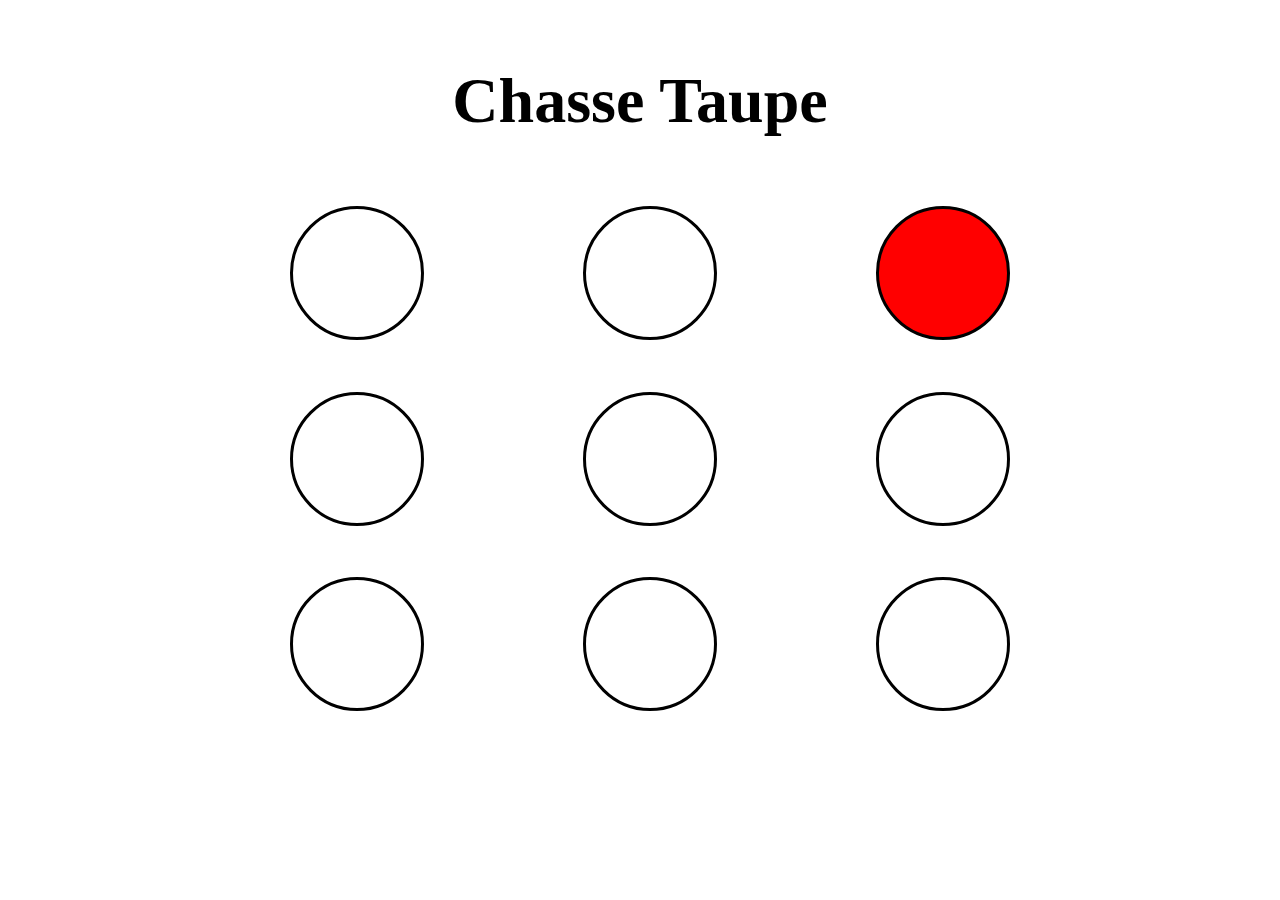
<file: exbonus/index.html>
<html lang="en">
<head>
    <meta charset="UTF-8">
    <meta http-equiv="X-UA-Compatible" content="IE=edge">
    <meta name="viewport" content="width=device-width, initial-scale=1.0">
    <link rel="stylesheet" href="/exbonus/style.css">
    <script defer src="/exbonus/script.js"></script>
    <title>Document</title>
</head>
<body>
    <header>

    </header>
    <main>
        <h1> Chasse Taupe </h1>
        <div class="game">
        <div class="trou"></div>

        <div class="trou"></div>

        <div class="trou"></div>

        <div class="trou"></div>
        <div class="trou"></div>
        <div class="trou"></div>
        <div class="trou"></div>
        <div class="trou"></div>
        <div class="trou"></div>

    </div>
    </main>
    <footer>

    </footer>
    
</body>
</html>
</file>
<file: exbonus/style.css>
h1 {
  text-align: center;
  margin-top: 5vw;
  font-size: 5vw;
}

.game {
  display: grid;
  grid-template-columns: repeat(3, 1fr);
  grid-template-rows: auto;
  margin-left: 20vw;
  margin-right: 10vw;
}

.trou {
  border-style: solid;
  border-radius: 50%;
  height: 10vw;
  width: 10vw;
  margin: 2vw;
}/*# sourceMappingURL=style.css.map */
</file>
